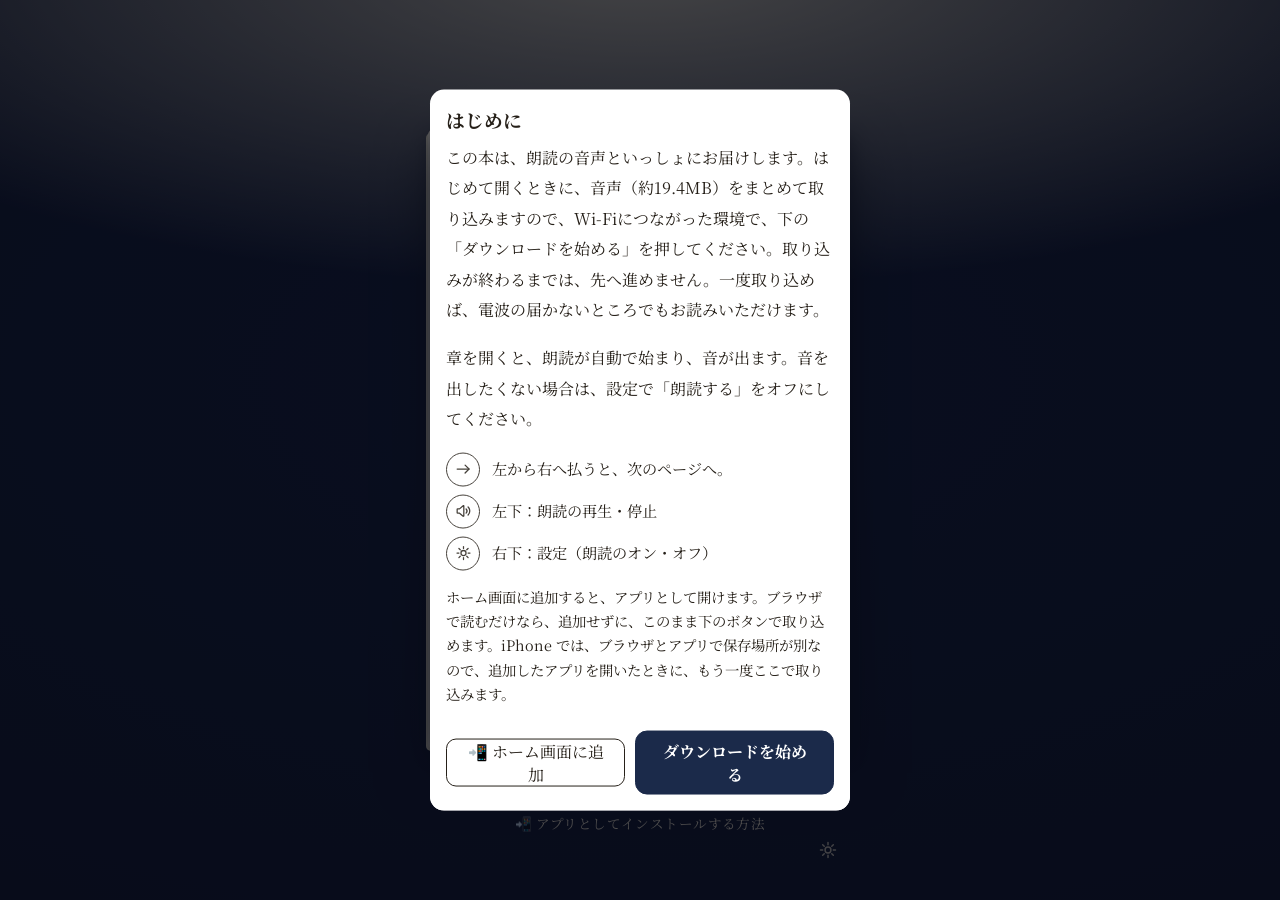
<file: d/e4ae73be55475c619121a068bb4b3c81/index.html>
<!doctype html>
<html lang="ja">
  <head>
    <meta charset="UTF-8" />
    <meta name="robots" content="noindex, nofollow" />
    
    <meta name="viewport" content="width=device-width, initial-scale=1, viewport-fit=cover" />
    <meta name="theme-color" content="#17130e" />
    <meta name="app-id" content="stb-order-0010" />
    
    <meta name="description" content="サウンド単行本：朗読つき電子書籍『双葉 湊 短編集：ロスト・ロッカーの残響』（著・双葉 湊）" />
    <meta name="mobile-web-app-capable" content="yes" />
    <meta name="apple-mobile-web-app-capable" content="yes" />
    
    <meta name="apple-mobile-web-app-status-bar-style" content="black" />
    <meta name="apple-mobile-web-app-title" content="双葉 湊 短編集" />
    <link rel="icon" type="image/png" href="icons/icon-192.png" />
    <link rel="apple-touch-icon" href="icons/apple-touch-icon.png" />
    <title>双葉 湊 短編集：ロスト・ロッカーの残響 — 双葉 湊</title>
    <script type="module" crossorigin src="./assets/index-7My6kVNF.js"></script>
    <link rel="stylesheet" crossorigin href="./assets/index-reYdAlJq.css">
  <link rel="manifest" href="./manifest.webmanifest"></head>
  <body>
    
    <section id="coverView" class="view view-cover">
      
      <div class="cover-gap cover-gap-top" aria-hidden="true"></div>
      <div class="cover-tap" id="coverTap" role="button" tabindex="0" aria-label="本を開く">
        <span class="book-cover">
          
          <img src="book/cover-art.webp" alt="双葉 湊 短編集：ロスト・ロッカーの残響 — 双葉 湊" class="cover-img" />
          <img src="icons/logo-line-white.svg" alt="" class="cover-logo" aria-hidden="true" />
          <span class="cover-vtitle" aria-hidden="true"><span class="vt-line">双葉 湊 短編集：</span><span class="vt-line vt-sub">ロスト・ロッカーの残響</span></span>
          <span class="cover-author" aria-hidden="true">双葉　湊</span>
        </span>
      </div>

      
      <div class="cover-below">
        
        <div class="cover-install" id="coverInstallEntry">
          <button id="cover-install-open" type="button" class="cover-install-open">📲 アプリとしてインストールする方法</button>
        </div>
        
        <footer class="cover-foot">
          <button id="coverSettingsBtn" type="button" class="cover-settings-btn" aria-label="設定"><svg viewBox="0 0 24 24" fill="none" stroke="currentColor" stroke-width="1.6" stroke-linecap="round" stroke-linejoin="round" aria-hidden="true"><circle cx="12" cy="12" r="3.2" /><path d="M12 3.8v2.4M12 17.8v2.4M3.8 12h2.4M17.8 12h2.4M6.2 6.2l1.7 1.7M17.8 6.2l-1.7 1.7M6.2 17.8l1.7-1.7M17.8 17.8l-1.7-1.7" /></svg></button>
        </footer>
      </div>
    </section>

    
    <section id="titleView" class="view view-title" hidden>
      <div class="title-sheet">
        <div class="title-text">
          <h1 class="title-name"><span class="vt-line">双葉 湊 短編集：</span><span class="vt-line vt-sub">ロスト・ロッカーの残響</span></h1>
          <p class="title-author">双葉 湊</p>
        </div>
        
        <div class="sheet-footer">
          <button id="titlePlayBtn" type="button" class="page-icon-btn" aria-label="再生"><svg viewBox="0 0 24 24" fill="none" stroke="currentColor" stroke-width="1.6" stroke-linecap="round" stroke-linejoin="round" aria-hidden="true"><path d="M4 9.8v4.4c0 .3.2.5.5.5H7l4.5 3.8c.3.3.9.1.9-.3V5.7c0-.4-.6-.6-.9-.3L7 9.3H4.5c-.3 0-.5.2-.5.5z" /><path d="M15.3 9.4a3.8 3.8 0 0 1 0 5.2" /><path d="M17.8 6.9a7.2 7.2 0 0 1 0 10.2" /></svg></button>
          <button id="titleMenuBtn" type="button" class="page-icon-btn" aria-label="設定"><svg viewBox="0 0 24 24" fill="none" stroke="currentColor" stroke-width="1.6" stroke-linecap="round" stroke-linejoin="round" aria-hidden="true"><circle cx="12" cy="12" r="3.2" /><path d="M12 3.8v2.4M12 17.8v2.4M3.8 12h2.4M17.8 12h2.4M6.2 6.2l1.7 1.7M17.8 6.2l-1.7 1.7M6.2 17.8l1.7-1.7M17.8 17.8l-1.7-1.7" /></svg></button>
        </div>
      </div>
    </section>

    
    <section id="workView" class="view view-work" hidden>
      <div class="work-sheet">
        <div class="work-text">
          <p id="workNum" class="work-num"></p>
          <h2 id="workTitle" class="work-title"></h2>
        </div>
        
        <div class="sheet-footer">
          <button id="workPlayBtn" type="button" class="page-icon-btn" aria-label="再生"><svg viewBox="0 0 24 24" fill="none" stroke="currentColor" stroke-width="1.6" stroke-linecap="round" stroke-linejoin="round" aria-hidden="true"><path d="M4 9.8v4.4c0 .3.2.5.5.5H7l4.5 3.8c.3.3.9.1.9-.3V5.7c0-.4-.6-.6-.9-.3L7 9.3H4.5c-.3 0-.5.2-.5.5z" /><path d="M15.3 9.4a3.8 3.8 0 0 1 0 5.2" /><path d="M17.8 6.9a7.2 7.2 0 0 1 0 10.2" /></svg></button>
          <button id="workMenuBtn" type="button" class="page-icon-btn" aria-label="設定"><svg viewBox="0 0 24 24" fill="none" stroke="currentColor" stroke-width="1.6" stroke-linecap="round" stroke-linejoin="round" aria-hidden="true"><circle cx="12" cy="12" r="3.2" /><path d="M12 3.8v2.4M12 17.8v2.4M3.8 12h2.4M17.8 12h2.4M6.2 6.2l1.7 1.7M17.8 6.2l-1.7 1.7M6.2 17.8l1.7-1.7M17.8 17.8l-1.7-1.7" /></svg></button>
        </div>
      </div>
    </section>

    
    <section id="gateView" class="view view-gate" hidden>
      <div class="gate-sheet">
        <div class="gate-text">
          
          <p id="gateWork" class="gate-work"></p>
          <p id="gateNum" class="gate-num"></p>
          
          <h2 class="gate-title"><span id="gateTitle"></span><span id="gateNarrator" class="gate-narrator"></span></h2>
        </div>
        
        <div class="sheet-footer">
          <button id="gatePlayBtn" type="button" class="page-icon-btn" aria-label="再生"><svg viewBox="0 0 24 24" fill="none" stroke="currentColor" stroke-width="1.6" stroke-linecap="round" stroke-linejoin="round" aria-hidden="true"><path d="M4 9.8v4.4c0 .3.2.5.5.5H7l4.5 3.8c.3.3.9.1.9-.3V5.7c0-.4-.6-.6-.9-.3L7 9.3H4.5c-.3 0-.5.2-.5.5z" /><path d="M15.3 9.4a3.8 3.8 0 0 1 0 5.2" /><path d="M17.8 6.9a7.2 7.2 0 0 1 0 10.2" /></svg></button>
          <button id="gateMenuBtn" type="button" class="page-icon-btn" aria-label="設定"><svg viewBox="0 0 24 24" fill="none" stroke="currentColor" stroke-width="1.6" stroke-linecap="round" stroke-linejoin="round" aria-hidden="true"><circle cx="12" cy="12" r="3.2" /><path d="M12 3.8v2.4M12 17.8v2.4M3.8 12h2.4M17.8 12h2.4M6.2 6.2l1.7 1.7M17.8 6.2l-1.7 1.7M6.2 17.8l1.7-1.7M17.8 17.8l-1.7-1.7" /></svg></button>
        </div>
      </div>
    </section>

    
    <section id="tocView" class="view view-toc" hidden>
      <div class="toc-sheet">
        <div class="toc-inner">
          <h2 id="tocHeading" class="toc-heading">目次</h2>
          <ul id="tocList" class="toc-list"></ul>
        </div>
        
        <p id="tocHint" class="toc-hint">タップでその章へ</p>
        
        <div class="sheet-footer">
          <button id="tocPlayBtn" type="button" class="page-icon-btn" aria-label="再生"><svg viewBox="0 0 24 24" fill="none" stroke="currentColor" stroke-width="1.6" stroke-linecap="round" stroke-linejoin="round" aria-hidden="true"><path d="M4 9.8v4.4c0 .3.2.5.5.5H7l4.5 3.8c.3.3.9.1.9-.3V5.7c0-.4-.6-.6-.9-.3L7 9.3H4.5c-.3 0-.5.2-.5.5z" /><path d="M15.3 9.4a3.8 3.8 0 0 1 0 5.2" /><path d="M17.8 6.9a7.2 7.2 0 0 1 0 10.2" /></svg></button>
          <button id="tocMenuBtn" type="button" class="page-icon-btn" aria-label="設定"><svg viewBox="0 0 24 24" fill="none" stroke="currentColor" stroke-width="1.6" stroke-linecap="round" stroke-linejoin="round" aria-hidden="true"><circle cx="12" cy="12" r="3.2" /><path d="M12 3.8v2.4M12 17.8v2.4M3.8 12h2.4M17.8 12h2.4M6.2 6.2l1.7 1.7M17.8 6.2l-1.7 1.7M6.2 17.8l1.7-1.7M17.8 17.8l-1.7-1.7" /></svg></button>
        </div>
        
        <span id="tocPager" class="folio" hidden></span>
      </div>
    </section>

    
    
    <section id="readerView" class="view view-reader" hidden>
      <div id="pageWrap" class="page-wrap">
        <div id="pageEl" class="page">
          
          <div id="pageAnim" class="page-anim" aria-hidden="true"></div>
          
          <div class="page-head"><span id="readerChapterLabel" class="page-head-title"></span></div>
          <article id="pageContent" class="page-content" aria-label="本文"></article>
          
          <div class="page-footer">
            
            <button id="playPauseBtn" type="button" class="page-icon-btn" aria-label="再生"><svg viewBox="0 0 24 24" fill="none" stroke="currentColor" stroke-width="1.6" stroke-linecap="round" stroke-linejoin="round" aria-hidden="true"><path d="M4 9.8v4.4c0 .3.2.5.5.5H7l4.5 3.8c.3.3.9.1.9-.3V5.7c0-.4-.6-.6-.9-.3L7 9.3H4.5c-.3 0-.5.2-.5.5z" /><path d="M15.3 9.4a3.8 3.8 0 0 1 0 5.2" /><path d="M17.8 6.9a7.2 7.2 0 0 1 0 10.2" /></svg></button>
            <button id="menuBtn" type="button" class="page-icon-btn" aria-label="設定"><svg viewBox="0 0 24 24" fill="none" stroke="currentColor" stroke-width="1.6" stroke-linecap="round" stroke-linejoin="round" aria-hidden="true"><circle cx="12" cy="12" r="3.2" /><path d="M12 3.8v2.4M12 17.8v2.4M3.8 12h2.4M17.8 12h2.4M6.2 6.2l1.7 1.7M17.8 6.2l-1.7 1.7M6.2 17.8l1.7-1.7M17.8 17.8l-1.7-1.7" /></svg></button>
          </div>
          
          <span id="pageFolio" class="folio"></span>
          
          <div id="audioError" class="audio-error" hidden>
            <span id="audioErrorText"></span>
            <button id="audioRetryBtn" type="button" class="audio-retry-btn">再試行</button>
          </div>
        </div>


        
        <div id="endrollPage" class="endroll-page" hidden>
          <div class="endroll-inner">
            <p class="endroll-label">エンドロール</p>
            <img id="endrollJacket" class="endroll-jacket" alt="収録曲のジャケット" draggable="false" hidden />
            <div class="endroll-lyrics" id="endrollLyrics"></div>
          </div>
          
          <div class="sheet-footer">
            <button id="endrollPlayBtn" type="button" class="page-icon-btn" aria-label="再生"><svg viewBox="0 0 24 24" fill="none" stroke="currentColor" stroke-width="1.6" stroke-linecap="round" stroke-linejoin="round" aria-hidden="true"><path d="M4 9.8v4.4c0 .3.2.5.5.5H7l4.5 3.8c.3.3.9.1.9-.3V5.7c0-.4-.6-.6-.9-.3L7 9.3H4.5c-.3 0-.5.2-.5.5z" /><path d="M15.3 9.4a3.8 3.8 0 0 1 0 5.2" /><path d="M17.8 6.9a7.2 7.2 0 0 1 0 10.2" /></svg></button>
            <button id="endrollMenuBtn" type="button" class="page-icon-btn" aria-label="設定"><svg viewBox="0 0 24 24" fill="none" stroke="currentColor" stroke-width="1.6" stroke-linecap="round" stroke-linejoin="round" aria-hidden="true"><circle cx="12" cy="12" r="3.2" /><path d="M12 3.8v2.4M12 17.8v2.4M3.8 12h2.4M17.8 12h2.4M6.2 6.2l1.7 1.7M17.8 6.2l-1.7 1.7M6.2 17.8l1.7-1.7M17.8 17.8l-1.7-1.7" /></svg></button>
          </div>
        </div>
        
        <div id="endPage" class="end-page" hidden>
          <div class="end-foot">
            
            <img class="end-logo" src="icons/logo-text-vertical.svg" alt="サウンド単行本" />
            <p class="end-colophon">『双葉 湊 短編集：ロスト・ロッカーの残響』　著者：双葉 湊<br />朗読：AI音声（「Charon」／「Kore」／「Enceladus」／Gemini 3.8 Flash）／音楽：自作曲（作品ごとに3曲・ループ再生）／形式：サウンド単行本／2026年11月 電子版</p>
          </div>
          
          <div class="sheet-footer">
            <button id="endPlayBtn" type="button" class="page-icon-btn" aria-label="再生" hidden><svg viewBox="0 0 24 24" fill="none" stroke="currentColor" stroke-width="1.6" stroke-linecap="round" stroke-linejoin="round" aria-hidden="true"><path d="M4 9.8v4.4c0 .3.2.5.5.5H7l4.5 3.8c.3.3.9.1.9-.3V5.7c0-.4-.6-.6-.9-.3L7 9.3H4.5c-.3 0-.5.2-.5.5z" /><path d="M15.3 9.4a3.8 3.8 0 0 1 0 5.2" /><path d="M17.8 6.9a7.2 7.2 0 0 1 0 10.2" /></svg></button>
            <button id="endMenuBtn" type="button" class="page-icon-btn" aria-label="設定"><svg viewBox="0 0 24 24" fill="none" stroke="currentColor" stroke-width="1.6" stroke-linecap="round" stroke-linejoin="round" aria-hidden="true"><circle cx="12" cy="12" r="3.2" /><path d="M12 3.8v2.4M12 17.8v2.4M3.8 12h2.4M17.8 12h2.4M6.2 6.2l1.7 1.7M17.8 6.2l-1.7 1.7M6.2 17.8l1.7-1.7M17.8 17.8l-1.7-1.7" /></svg></button>
          </div>
        </div>
      </div>

      

      
      <div class="read-progress" aria-hidden="true"><span id="readProgressFill"></span></div>
    </section>

    
    <div id="menuModal" class="modal" hidden role="dialog" aria-modal="true" aria-label="設定">
      <div class="modal-backdrop" id="menuBackdrop"></div>
      <div class="modal-panel menu-panel">
        
        <div class="modal-head">
          <h3 id="menuTitle">設定</h3>
          <button id="menuCloseBtn" class="menu-close-btn" aria-label="閉じる"><svg viewBox="0 0 24 24" fill="none" stroke="currentColor" stroke-width="1.6" stroke-linecap="round" aria-hidden="true"><path d="M6 6l12 12M18 6L6 18" /></svg></button>
        </div>

        
        <div class="menu-section">
          <div id="menuGroupMain">
            <label class="menu-row toggle-label" id="rowNarration"><span>朗読する</span><input type="checkbox" id="narrationToggle" checked /></label>
            
            <div class="menu-row menu-row-stack" id="rowSpeed">
              <span>速さ</span>
              <div class="seg speed-choices" id="speedChoices" role="group" aria-label="速さ"></div>
            </div>
            <div class="menu-row menu-row-stack" id="rowFont">
              <span>文字サイズ</span>
              <div class="seg font-choices" role="group" aria-label="文字サイズ">
                <button type="button" id="fontStdBtn" class="seg-btn font-choice" aria-pressed="true">標準</button>
                <button type="button" id="fontLargeBtn" class="seg-btn font-choice" aria-pressed="false">大</button>
              </div>
            </div>
            <label class="menu-row toggle-label" id="rowBgm"><span>BGM</span><input type="checkbox" id="bgmToggle" checked /></label>
          </div>
          <details id="menuMore" class="menu-more">
            <summary id="menuMoreSummary" class="menu-more-sum"><span>詳しい設定</span><svg viewBox="0 0 24 24" fill="none" stroke="currentColor" stroke-width="1.6" stroke-linecap="round" stroke-linejoin="round" aria-hidden="true"><path d="M6 9l6 6 6-6" /></svg></summary>
            <div id="menuGroupMore">
              <label class="menu-row toggle-label" id="rowPageSound"><span>ページめくり音</span><input type="checkbox" id="pageSoundToggle" checked /></label>
              <label class="menu-row toggle-label" id="rowBg"><span>背景イメージ</span><input type="checkbox" id="bgToggle" checked /></label>
              <label class="menu-row toggle-label" id="rowHl"><span>読んでいる文を強調</span><input type="checkbox" id="hlToggle" checked /></label>
              <label class="menu-row toggle-label" id="rowBgPlay"><span>画面を消しても再生</span><input type="checkbox" id="bgPlayToggle" checked /></label>
            </div>
          </details>
        </div>

        
        <div class="menu-nav">
          <button id="toCoverFromMenuBtn" type="button" class="menu-nav-btn" hidden><svg viewBox="0 0 24 24" fill="none" stroke="currentColor" stroke-width="1.6" stroke-linecap="round" stroke-linejoin="round" aria-hidden="true"><path d="M6.5 5.5v13" /><path d="M18 6.8v10.4L10 12Z" /></svg><span>初めから読む</span></button>
          <button id="tocFromMenuBtn" type="button" class="menu-nav-btn"><svg viewBox="0 0 24 24" fill="none" stroke="currentColor" stroke-width="1.6" stroke-linecap="round" aria-hidden="true"><path d="M5 7h14M5 12h14M5 17h14" /></svg><span>目次へ</span></button>
        </div>

        
        <div class="menu-foot">
          <button id="install-open" type="button" class="menu-nav-row">📲 アプリとしてインストールする方法</button>
        </div>

        
        <div id="dl-status-row" class="menu-foot" hidden>
          <p id="dl-status-line" class="menu-dl-status"></p>
          <button id="dl-status-fill" type="button" class="menu-nav-row" hidden>📥 足りない分をダウンロード</button>
          <button id="dl-status-repair" type="button" class="menu-nav-row" hidden>最初から取り込み直す（全部消してやり直します）</button>
        </div>

        
        <p id="version-line" class="menu-version">v<span id="version"></span> (<span id="engine-version"></span>)</p>

        
      </div>
    </div>

    
    <dialog id="install-dialog" class="install-dialog" aria-labelledby="install-title">
      <div class="modal-head">
        <h2 id="install-title">ホーム画面に追加して使う</h2>
        <button type="button" class="menu-close-btn" data-close aria-label="閉じる"><svg viewBox="0 0 24 24" fill="none" stroke="currentColor" stroke-width="1.6" stroke-linecap="round" aria-hidden="true"><path d="M6 6l12 12M18 6L6 18" /></svg></button>
      </div>
      <p class="muted">インストールすると、ホーム画面から開けて、オフラインでも使えます。</p>
      <button id="install-now" type="button" class="primary" hidden>今すぐインストール</button>

      <details data-platform="ios">
        <summary>iPhone / iPad</summary>
        <ol>
          <li><strong>Safari</strong> でこのページを開く</li>
          <li>共有ボタン(□から↑が出ているマーク)をタップ</li>
          <li>「<strong>ホーム画面に追加</strong>」を選ぶ</li>
          <li>右上の「追加」をタップ</li>
        </ol>
      </details>
      <details data-platform="android">
        <summary>Android</summary>
        <ol>
          <li><strong>Chrome</strong> でこのページを開く</li>
          <li>右上のメニュー(⋮)をタップ</li>
          <li>「<strong>アプリをインストール</strong>」または「ホーム画面に追加」を選ぶ</li>
          <li>「インストール」をタップ</li>
        </ol>
      </details>
      <details data-platform="pc">
        <summary>パソコン(Chrome / Edge)</summary>
        <ol>
          <li>アドレスバーの右端にあるインストールのマークをクリック</li>
          <li>「<strong>インストール</strong>」を選ぶ</li>
        </ol>
      </details>

    </dialog>

    
    <div id="dlNotice" class="modal" hidden role="dialog" aria-modal="true" aria-labelledby="dlNoticeTitle">
      <div class="modal-backdrop"></div>
      <div class="modal-panel dl-notice-panel">
        <div class="modal-head">
          <h3 id="dlNoticeTitle">はじめに</h3>
        </div>
        <p id="dlNoticeBody" class="dl-notice-body"></p>
        <p id="dlNoticeSound" class="dl-notice-body"></p>
        
        <ul id="dlNoticeGuide" class="dl-notice-guide" aria-label="操作のしかた">
          <li><span class="dl-guide-icon"><svg viewBox="0 0 24 24" fill="none" stroke="currentColor" stroke-width="1.6" stroke-linecap="round" stroke-linejoin="round" aria-hidden="true"><path d="M4 12h15" /><path d="M14 7l5 5-5 5" /></svg></span><span>左から右へ払うと、次のページへ。</span></li>
          <li><span class="dl-guide-icon"><svg viewBox="0 0 24 24" fill="none" stroke="currentColor" stroke-width="1.6" stroke-linecap="round" stroke-linejoin="round" aria-hidden="true"><path d="M4 9.8v4.4c0 .3.2.5.5.5H7l4.5 3.8c.3.3.9.1.9-.3V5.7c0-.4-.6-.6-.9-.3L7 9.3H4.5c-.3 0-.5.2-.5.5z" /><path d="M15.3 9.4a3.8 3.8 0 0 1 0 5.2" /><path d="M17.8 6.9a7.2 7.2 0 0 1 0 10.2" /></svg></span><span>左下：朗読の再生・停止</span></li>
          <li><span class="dl-guide-icon"><svg viewBox="0 0 24 24" fill="none" stroke="currentColor" stroke-width="1.6" stroke-linecap="round" stroke-linejoin="round" aria-hidden="true"><circle cx="12" cy="12" r="3.2" /><path d="M12 3.8v2.4M12 17.8v2.4M3.8 12h2.4M17.8 12h2.4M6.2 6.2l1.7 1.7M17.8 6.2l-1.7 1.7M6.2 17.8l1.7-1.7M17.8 17.8l-1.7-1.7" /></svg></span><span>右下：設定（朗読のオン・オフ）</span></li>
        </ul>
        
        <div id="dlNoticeInstall" class="dl-notice-install" hidden>
          <p class="dl-notice-body dl-notice-install-text">ホーム画面に追加すると、アプリとして開けます。ブラウザで読むだけなら、追加せずに、このまま下のボタンで取り込めます。iPhone では、ブラウザとアプリで保存場所が別なので、追加したアプリを開いたときに、もう一度ここで取り込みます。</p>
        </div>
        
        <div class="dl-notice-foot">
        <div id="dlNoticeProgress" class="dl-notice-progress" hidden>
          <div class="dl-progress-bar" role="progressbar" aria-valuemin="0" aria-valuemax="100" aria-valuenow="0" aria-labelledby="dlNoticeProgressText"><span id="dlNoticeProgressBar"></span></div>
          <p id="dlNoticeProgressText" class="dl-progress-text" aria-live="polite"></p>
        </div>
        <div class="dl-notice-actions">
          <button id="dl-notice-install-open" type="button" class="dl-install-open" hidden>📲 ホーム画面に追加</button>
          <button id="dlNoticeClose" type="button" class="primary">ダウンロードを始める</button>
        </div>
        </div>
      </div>
    </div>

    
    <div id="debug-panel" class="debug-panel" hidden></div>

    
    <div id="update-banner" class="banner" role="status" hidden>
      <span id="update-banner-text">更新があります</span>
      <div class="banner__actions" id="update-banner-actions">
        <button id="update-later" type="button">あとで</button>
        <button id="update-button" type="button" class="primary">更新</button>
      </div>
    </div>

    
    <div id="cache-banner" class="banner" role="status" hidden>
      <span><span id="cache-banner-text">音声データが一部そろっていません</span><small id="cache-banner-note"></small></span>
      <div id="cache-actions" class="banner__actions">
        <button id="cache-later" type="button">あとで</button>
        <button id="cache-repair" type="button" class="primary">足りない分をダウンロード</button>
      </div>
    </div>

    
    <div id="boot-error" class="banner boot-error" hidden>
      <span>うまく読み込めませんでした。<small>記録は消えません</small></span>
      <button id="boot-repair" type="button" class="primary">なおす</button>
    </div>

    <audio id="audioEl" preload="metadata"></audio>
    
    <audio id="gateAudio" preload="auto"></audio>
    
    <audio id="closingAudio" preload="auto"></audio>
    
    <audio id="endrollAudio" preload="auto"></audio>
    <script src="boot.js"></script>
  </body>
</html>
</file>
<file: d/e4ae73be55475c619121a068bb4b3c81/assets/index-reYdAlJq.css>
:root{--top-gap:24px;--safe-top:calc(env(safe-area-inset-top) + var(--top-gap));--band-lift:10px;--folio-strip:30px;--band-body-w:.35;--frame-mt:max(14px, calc(env(safe-area-inset-top) + 8px));--frame-mb:max(18px, calc(env(safe-area-inset-bottom) + 8px));--frame-ml:max(14px, calc(env(safe-area-inset-left) + 2px));--frame-mr:max(14px, calc(env(safe-area-inset-right) + 2px));--font-scale:1;--lightningcss-light: ;--lightningcss-dark:initial;color-scheme:dark only;--bg:#17130e;--surface:#fdfaf0;--text:#262019;--muted:#6a6252;--border:#d8cfb4;--primary:#1b2a4a;--primary-text:#fff;--debug:#d29922;--debug-text:#1f2328;--ui-on:#7a7466;--ui-on-text:#f7f2e7;--ui-on-press:#6b6455;--ui-off:#e6dcc4;--ui-soft:#f4efe3;--ui-seg-text:#7d7262;--ui-shadow:#3c321e2e;--ui-line:#d6ccb4;--ui-press:#7a74661a;--navy:#1b2a4a;--navy2:#24365e;--gold:#c9b87a;--paper:#fdfaf0;--paper-hi:#fffdf6;--paper-lo:#f7f0da;--ink:#262019;--ink-strong:#1b2a4a;--ink-soft:#6a6252;--ink-accent:#8a6d2f;--folio:#9a8a64;--head-note:#8d7c55;--sep:#a08c5a;--narr-sub:#8a7c5f;--colophon:#7d7260;--toc-ink:#2e2a24;--rt:#555;--tex-rgb:120, 100, 60;--gutter-rgb:101, 84, 52;--edge-a:#e7dec6;--edge-b:#d9cfb0;--edge-1:#eae1c9;--edge-2:#f3edda;--edge-3:#e0d5b8;--hl-bg:#a3823e21;--hl-ink:#17130c;--icon-line:#9280544d;--icon-ink:#927c4e9e;--icon-shadow:#5a4a281a;--icon-inset:#ffffff40;--icon-press:#7864371a;--hairline:#65543424;--focus-ring:#8a6d2f99;--row-press:#a3823e14;--toc-press:#a0803c1f;--hint-ink:#7a6a4a8c;--panel:#fff;--panel-link:#1b2a4a;--seg-on:#fff;--err-bg:#fdf0f0;--err-line:#e8bcbc;--err-ink:#a33;--err-btn-bg:#fff;--err-btn-line:#d99;--hint-pill-bg:#f7f2e7f0;--hint-pill-ink:#1e2d52;--hint-pill-line:#1e2d5233;--desk:#17130e;--desk2:#2a2115;--indigo:#0a1220;--indigo2:#1e2d52;--desk-text:#c9bda0;--theme:#1e2d52;--cover-title:#f7f2e7;--cover-author:#f7f2e7;--serif:"Book Serif", "Hiragino Mincho ProN", "Hiragino Mincho Pro", "Yu Mincho", "YuMincho", "Noto Serif JP", "MS PMincho", serif}[data-paper-scheme=dark]{--paper-hi:#171e28;--paper:#12181f;--paper-lo:#0c1117;--ink:#e9e3d3;--ink-strong:#ece7da;--ink-soft:#a79f8f;--ink-accent:#b3a06a;--folio:#7d8698;--head-note:#8b96a6;--sep:#77808e;--narr-sub:#98a0ac;--colophon:#9c968a;--toc-ink:#e9e3d3;--rt:#9aa1ab;--tex-rgb:190, 200, 215;--gutter-rgb:0, 0, 0;--edge-a:#1d242f;--edge-b:#131920;--edge-1:#202833;--edge-2:#262f3c;--edge-3:#171e27;--hl-bg:#c9b87a33;--hl-ink:#f7f2e7;--icon-line:#cdd4e04d;--icon-ink:#d6dbe5a8;--icon-shadow:#00000040;--icon-inset:#ffffff1f;--icon-press:#ffffff14;--hairline:#e9e3d324;--focus-ring:#c9b87aa6;--row-press:#e9e3d30f;--toc-press:#e9e3d31a;--hint-ink:#c6ccd673;--panel:#141a21;--panel-link:#9db4dd;--seg-on:#232b36;--err-bg:#2a1518;--err-line:#6e3438;--err-ink:#f0b9bc;--err-btn-bg:#1d1113;--err-btn-line:#8a4a4e;--hint-pill-bg:#0d1219f0;--hint-pill-ink:#e9e3d3;--hint-pill-line:#e9e3d340;--surface:#171e28;--text:#e9e3d3;--muted:#a39c8d;--border:#39424f;--ui-soft:#1d242e;--ui-seg-text:#a9b0bc;--ui-shadow:#00000073;--ui-line:#39424f;--ui-press:#e9e3d314;--ui-off:#2a323e}*{box-sizing:border-box;-webkit-tap-highlight-color:transparent}[hidden]{display:none!important}html{touch-action:manipulation;overscroll-behavior:none;height:100%}body{background:var(--desk);color:var(--ink);font-family:var(--serif);-webkit-text-size-adjust:100%;overscroll-behavior:none;width:100%;height:100%;margin:0;padding:0;position:fixed;inset:0;overflow:hidden}.muted{color:var(--muted)}.version{text-align:center;color:var(--desk-text);font-size:.8rem}.load-error{color:#fff;text-align:center;padding:20px}button{font:inherit;color:inherit;border:1px solid var(--border);background:var(--surface);cursor:pointer;border-radius:12px;min-width:44px;min-height:44px;margin:0;padding:8px 20px}button.primary{background:var(--primary);border-color:var(--primary);color:var(--primary-text);font-weight:700}button.link{color:var(--gold);background:0 0;border:0;margin:12px auto 0;text-decoration:underline;display:block}.banner{left:16px;right:16px;bottom:max(16px, env(safe-area-inset-bottom));background:var(--surface);max-width:448px;color:var(--text);border:1px solid var(--border);z-index:60;pointer-events:auto;touch-action:manipulation;border-radius:14px;justify-content:space-between;align-items:center;gap:12px;margin:0 auto;padding:8px 8px 8px 16px;display:flex;position:fixed;box-shadow:0 6px 20px #0003}.banner__actions{flex-shrink:0;gap:8px;display:flex}@media (width<=480px){.banner{flex-direction:column;align-items:stretch;gap:8px;padding:12px 12px 12px 16px}.banner__actions{justify-content:flex-end}}.boot-error small,#cache-banner-note{color:var(--muted);display:block}.install-dialog{overscroll-behavior:contain;background:var(--panel);width:min(448px,100vw - 32px);max-height:calc(100dvh - 32px);color:var(--text);border:none;border-radius:14px;padding:16px;overflow-y:auto}.install-dialog::backdrop{background:#0a102099}.install-dialog h2{margin:0 0 4px;font-size:1.1rem}.install-dialog details{border:1px solid var(--border);border-radius:12px;margin:8px 0;padding:4px 12px}.install-dialog summary{cursor:pointer;align-items:center;min-height:44px;font-weight:700;display:flex}.install-dialog ol{margin:0 0 8px;padding-left:1.4em}.install-dialog button.primary{width:100%;margin:8px 0 0;display:block}.debug-panel{left:max(8px, env(safe-area-inset-left));top:calc(var(--safe-top) + 4px);z-index:40;pointer-events:none;background:var(--surface);border:2px solid var(--debug);border-radius:10px;flex-wrap:wrap;align-items:center;gap:6px;padding:4px 6px;display:flex;position:fixed}.debug-panel__title{color:var(--debug);letter-spacing:.08em;font-size:.7rem;font-weight:700}.debug-panel__button{pointer-events:auto;background:var(--debug);border-color:var(--debug);min-width:44px;min-height:44px;color:var(--debug-text);padding:0 8px}.debug-panel__info{white-space:pre-line;font-variant-numeric:tabular-nums;color:var(--debug);flex:0 0 100%;font-size:.68rem;line-height:1.55}@media (prefers-reduced-motion:reduce){*{transition:none!important;animation:none!important}}.btn{color:#1b2a4a;background:#fff;border:1px solid #8a94a8;border-radius:999px;padding:.55em 1.1em;font-size:.95rem;line-height:1}.btn:active{transform:scale(.98)}.btn-primary{background:var(--navy);color:#fff;border-color:var(--navy)}.btn-ghost{color:#e8e2d0;background:0 0;border-color:#e8e2d0}.btn-small{padding:.4em .85em;font-size:.85rem}.btn-play{border-radius:999px;min-width:9em;padding:.7em 1.4em;font-size:1.05rem}.view-cover{--book-w:min(88vw, 420px, calc(67.55dvh - 174px));--cover-pb:max(28px, calc(env(safe-area-inset-bottom) + 16px));touch-action:pan-y;height:var(--app-h,100dvh);padding:0 max(16px, env(safe-area-inset-right)) var(--cover-pb) max(16px, env(safe-area-inset-left));background-color:var(--indigo);background-image:radial-gradient(ellipse 120% 58% at 50% -4%, color-mix(in srgb, var(--theme) 40%, #ffedb8 60%), transparent 62%), radial-gradient(ellipse 150% 110% at 50% 42%, color-mix(in srgb, var(--theme) 68%, #000 32%) 0%, color-mix(in srgb, var(--theme) 30%, #000 70%) 80%), radial-gradient(ellipse 125% 100% at 50% 46%, transparent 56%, #0000007a 100%);flex-direction:column;align-items:center;display:flex;position:relative}.cover-gap{flex:1 1 0}.cover-gap-top{min-height:max(20px, var(--safe-top))}.cover-below{flex:1 1 0;align-self:stretch;position:relative}.cover-foot{width:var(--book-w);pointer-events:none;flex-direction:column;padding-top:13px;display:flex;position:absolute;bottom:0;left:50%;transform:translate(-50%)}.cover-tap{text-align:inherit;cursor:pointer;background:0 0;border:none;padding:0;line-height:1.5}.cover-tap:active .book-cover{transform:scale(.995)}.book-cover{width:var(--book-w);aspect-ratio:127/188;background:#10182b;display:block;position:relative;overflow:hidden;container-type:inline-size}body.bound-right .book-cover{box-shadow:0 26px 52px #0000009e, 0 8px 18px #00000073, inset 0 0 0 1px #ffffff12, -3px 3px 0 -1px var(--edge-a), -6px 6px 0 -2px var(--edge-b);border-radius:7px 2px 2px 7px}body.bound-left .book-cover{box-shadow:0 26px 52px #0000009e, 0 8px 18px #00000073, inset 0 0 0 1px #ffffff12, 3px 3px 0 -1px var(--edge-a), 6px 6px 0 -2px var(--edge-b);border-radius:2px 7px 7px 2px}.book-cover:before{content:"";z-index:2;width:13px;position:absolute;top:0;bottom:0}body.bound-right .book-cover:before{background:linear-gradient(270deg,#0009,#ffffff1f 45%,#0006);right:0}body.bound-left .book-cover:before{background:linear-gradient(90deg,#0009,#ffffff1f 45%,#0006);left:0}.book-cover:after{content:"";z-index:2;pointer-events:none;background:linear-gradient(105deg,#0000 55%,#ffffff0f);position:absolute;inset:0}.cover-img{object-fit:cover;width:100%;height:100%;display:block}.cover-logo{z-index:3;width:7.1%;height:auto;display:block;position:absolute;top:4.3%}body.bound-right .cover-logo{left:5.8%}body.bound-left .cover-logo{right:5.8%}.cover-vtitle{z-index:3;letter-spacing:.14em;color:var(--cover-title);white-space:nowrap;font-size:8.4cqw;font-weight:700;line-height:1.5;position:absolute;top:12%}body.dir-vertical .cover-vtitle{writing-mode:vertical-rl;-webkit-writing-mode:vertical-rl}body.bound-right .cover-vtitle{right:14%}body.bound-left .cover-vtitle{left:14%}.cover-author{z-index:3;letter-spacing:.5em;color:var(--cover-author);white-space:nowrap;margin-right:-.5em;font-size:3.6cqw;position:absolute;bottom:4.2%;left:50%;transform:translate(-50%)}.cover-vtitle .vt-line,.title-name .vt-line{display:block}.cover-vtitle .vt-sub,.title-name .vt-sub{font-size:.42em}html,body{touch-action:pan-x pan-y}.view-gate{height:var(--app-h,100dvh);background:radial-gradient(ellipse at 50% 30%, var(--desk2), var(--desk) 75%);cursor:pointer;padding:var(--frame-mt) var(--frame-mr) var(--frame-mb) var(--frame-ml);touch-action:pan-y;justify-content:center;align-items:stretch;display:flex}.view-gate.gate-dragging,.view-gate.gate-dragging .gate-sheet{-webkit-user-select:none;user-select:none}.gate-sheet{background:linear-gradient(160deg, var(--paper-hi), var(--paper) 55%, var(--paper-lo));flex:1;min-width:0;position:relative;overflow:hidden}body.bound-right .gate-sheet{box-shadow:0 16px 40px #0000008c, -3px 3px 0 -1px var(--edge-a), -6px 6px 0 -2px var(--edge-b);border-radius:6px 2px 2px 6px}body.bound-left .gate-sheet{box-shadow:0 16px 40px #0000008c, 3px 3px 0 -1px var(--edge-a), 6px 6px 0 -2px var(--edge-b);border-radius:2px 6px 6px 2px}.gate-sheet:after{content:"";pointer-events:none;width:36px;position:absolute;top:0;bottom:0}body.bound-right .gate-sheet:after{background:linear-gradient(to left, rgba(var(--gutter-rgb), .26), rgba(var(--gutter-rgb), .08) 55%, transparent);right:0}body.bound-left .gate-sheet:after{background:linear-gradient(to right, rgba(var(--gutter-rgb), .26), rgba(var(--gutter-rgb), .08) 55%, transparent);left:0}.gate-text{position:absolute;top:11%;bottom:16%;left:50%;transform:translate(-50%)}body.dir-vertical .gate-text{writing-mode:vertical-rl;-webkit-writing-mode:vertical-rl}.gate-num{letter-spacing:.32em;color:var(--ink-accent);margin:0;padding-top:.15em;font-size:.98rem}.gate-title{letter-spacing:.1em;color:var(--ink-strong);margin:0 1.1em;font-size:2rem;font-weight:600}body.dir-vertical .gate-num{position:absolute;top:0;left:100%}.gate-narrator{color:var(--ink-soft);letter-spacing:.12em;margin-inline-start:1.4em;font-size:.98rem;font-weight:400}.gate-narrator:empty{display:none}.gate-work{letter-spacing:.22em;color:var(--ink-soft);margin:0 0 .8em;font-size:.98rem}.gate-work:empty{display:none}body.dir-vertical .gate-work{white-space:nowrap;margin:0 0 0 2.6em;position:absolute;top:0;left:100%}.view-title{height:var(--app-h,100dvh);background:radial-gradient(ellipse at 50% 30%, var(--desk2), var(--desk) 75%);cursor:pointer;padding:var(--frame-mt) var(--frame-mr) var(--frame-mb) var(--frame-ml);touch-action:pan-y;justify-content:center;align-items:stretch;display:flex}.view-title.title-dragging,.view-title.title-dragging .title-sheet{-webkit-user-select:none;user-select:none}.title-sheet{box-sizing:border-box;background:linear-gradient(160deg, var(--paper-hi), var(--paper) 55%, var(--paper-lo));flex:1;justify-content:center;align-items:center;min-width:0;padding:8% 0 14%;display:flex;position:relative;overflow:hidden}body.bound-right .title-sheet{box-shadow:0 16px 40px #0000008c, -3px 3px 0 -1px var(--edge-a), -6px 6px 0 -2px var(--edge-b);border-radius:6px 2px 2px 6px}body.bound-left .title-sheet{box-shadow:0 16px 40px #0000008c, 3px 3px 0 -1px var(--edge-a), 6px 6px 0 -2px var(--edge-b);border-radius:2px 6px 6px 2px}.title-sheet:after{content:"";pointer-events:none;width:36px;position:absolute;top:0;bottom:0}body.bound-right .title-sheet:after{background:linear-gradient(to left, rgba(var(--gutter-rgb), .26), rgba(var(--gutter-rgb), .08) 55%, transparent);right:0}body.bound-left .title-sheet:after{background:linear-gradient(to right, rgba(var(--gutter-rgb), .26), rgba(var(--gutter-rgb), .08) 55%, transparent);left:0}.title-text{max-height:100%;position:relative;transform:translateY(-4%)}body.dir-vertical .title-text{writing-mode:vertical-rl;-webkit-writing-mode:vertical-rl}.title-name{letter-spacing:.12em;color:var(--ink-strong);margin:0;font-size:2.1rem;font-weight:600}.title-author{letter-spacing:.2em;color:var(--ink-soft);text-align:end;margin:0;font-size:1rem;font-weight:400}body.dir-vertical .title-author{position:absolute;bottom:0;right:100%}body.dir-vertical .title-text:has(.vt-sub) .title-author{right:calc(100% + 1.6rem)}body.dir-horizontal .title-text{text-align:center}body.dir-horizontal .title-author{text-align:center;margin-top:1.4em}.view-work{height:var(--app-h,100dvh);background:radial-gradient(ellipse at 50% 30%, var(--desk2), var(--desk) 75%);cursor:pointer;padding:var(--frame-mt) var(--frame-mr) var(--frame-mb) var(--frame-ml);touch-action:pan-y;justify-content:center;align-items:stretch;display:flex}.view-work.work-dragging,.view-work.work-dragging .work-sheet{-webkit-user-select:none;user-select:none}.work-sheet{box-sizing:border-box;background:linear-gradient(160deg, var(--paper-hi), var(--paper) 55%, var(--paper-lo));flex:1;justify-content:center;align-items:center;min-width:0;padding:8% 0 14%;display:flex;position:relative;overflow:hidden}body.bound-right .work-sheet{box-shadow:0 16px 40px #0000008c, -3px 3px 0 -1px var(--edge-a), -6px 6px 0 -2px var(--edge-b);border-radius:6px 2px 2px 6px}body.bound-left .work-sheet{box-shadow:0 16px 40px #0000008c, 3px 3px 0 -1px var(--edge-a), 6px 6px 0 -2px var(--edge-b);border-radius:2px 6px 6px 2px}.work-sheet:after{content:"";pointer-events:none;width:36px;position:absolute;top:0;bottom:0}body.bound-right .work-sheet:after{background:linear-gradient(to left, rgba(var(--gutter-rgb), .26), rgba(var(--gutter-rgb), .08) 55%, transparent);right:0}body.bound-left .work-sheet:after{background:linear-gradient(to right, rgba(var(--gutter-rgb), .26), rgba(var(--gutter-rgb), .08) 55%, transparent);left:0}.work-text{max-height:100%;position:relative;transform:translateY(-4%)}body.dir-vertical .work-text{writing-mode:vertical-rl;-webkit-writing-mode:vertical-rl}.work-title{letter-spacing:.12em;color:var(--ink-strong);margin:0;font-size:2.1rem;font-weight:600}.work-num{letter-spacing:.32em;color:var(--ink-accent);margin:0;font-size:1rem}.work-num:empty{display:none}body.dir-vertical .work-num{margin-left:2.2em;position:absolute;top:0;left:100%}body.dir-horizontal .work-text{text-align:center}body.dir-horizontal .work-num{margin-bottom:1.2em}.view-reader{height:var(--app-h,100dvh);background:radial-gradient(ellipse at 50% 20%, var(--desk2), var(--desk) 78%);flex-direction:column;display:flex;position:relative}.toggle-label{white-space:nowrap;align-items:center;gap:4px;min-height:44px;font-size:.85rem;display:flex}.page-head{z-index:2;pointer-events:none;justify-content:center;align-items:baseline;gap:1em;display:flex;position:absolute;top:7px;left:44px;right:44px}.page-head-title{letter-spacing:.14em;color:var(--head-note);white-space:nowrap;text-overflow:ellipsis;font-size:.72rem;overflow:hidden}.read-progress{left:env(safe-area-inset-left);right:env(safe-area-inset-right);bottom:max(4px, env(safe-area-inset-bottom));z-index:9;background:#c9b87a2e;height:3px;display:flex;position:absolute}body.dir-vertical .read-progress{justify-content:flex-end}body.dir-horizontal .read-progress{justify-content:flex-start}.read-progress span{background:var(--gold);width:0;height:100%;transition:width .3s;display:block}.page-wrap{min-height:0;margin:var(--frame-mt) var(--frame-mr) var(--frame-mb) var(--frame-ml);--folio-band:44px;touch-action:pan-y;flex:1;position:relative}.page{background-image:repeating-linear-gradient(0deg, rgba(var(--tex-rgb), .014) 0 3px, transparent 3px 6px), linear-gradient(155deg, var(--paper-hi), var(--paper) 55%, var(--paper-lo));position:absolute;inset:0;overflow:hidden;container-type:inline-size}.page:before{content:"";background-image:var(--chapter-bg-bottom,none);pointer-events:none;background-position:bottom;background-repeat:no-repeat;background-size:100%;position:absolute;inset:0}body.bg-off .page:before{display:none}body.bound-right .page{box-shadow:0 12px 28px #00000080, -2px 2px 0 0 var(--edge-1), -4px 4px 0 0 var(--edge-2), -6px 6px 0 0 var(--edge-3);border-radius:6px 2px 2px 6px}body.bound-left .page{box-shadow:0 12px 28px #00000080, 2px 2px 0 0 var(--edge-1), 4px 4px 0 0 var(--edge-2), 6px 6px 0 0 var(--edge-3);border-radius:2px 6px 6px 2px}.page:after{content:"";z-index:1;pointer-events:none;width:38px;position:absolute;top:0;bottom:0}body.bound-right .page:after{background:linear-gradient(to left, rgba(var(--gutter-rgb), .3), rgba(var(--gutter-rgb), .1) 55%, transparent);right:0}body.bound-left .page:after{background:linear-gradient(to right, rgba(var(--gutter-rgb), .3), rgba(var(--gutter-rgb), .1) 55%, transparent);left:0}.page-anim{top:0;left:0;right:0;bottom:var(--folio-band,44px);z-index:0;pointer-events:none;position:absolute;overflow:hidden}body.bg-off .page-anim{display:none}@media (prefers-reduced-motion:reduce){.page-anim{display:none}}.anim-rain{width:2px;height:38px;animation:animRain var(--d,3.2s) linear var(--dl,0s) infinite;background:linear-gradient(#6b5a3300,#6b5a334d,#6b5a3300);border-radius:2px;position:absolute;top:-56px}.anim-rain.dim{animation-name:animRainDim}@keyframes animRain{0%{opacity:0;transform:translateY(-12px)rotate(14deg)}10%{opacity:.42}86%{opacity:.42}to{opacity:0;transform:translate(-6dvh,114dvh)rotate(14deg)}}@keyframes animRainDim{0%{opacity:0;transform:translateY(-12px)rotate(14deg)}10%{opacity:.17}86%{opacity:.17}to{opacity:0;transform:translate(-6dvh,114dvh)rotate(14deg)}}.anim-rain.top{animation-name:animRainTop}@keyframes animRainTop{0%{opacity:0;transform:translateY(-12px)rotate(14deg)}12%{opacity:.3}78%{opacity:.3}to{opacity:0;transform:translate(-2.2dvh,34dvh)rotate(14deg)}}.anim-mote{width:4px;height:4px;animation:animMote var(--d,16s) ease-in-out var(--dl,0s) infinite alternate;background:#967c4261;border-radius:50%;position:absolute}@keyframes animMote{0%{opacity:.1;transform:translate(0)}to{transform:translate(var(--dx,6px), var(--dy,-10px));opacity:.28}}.anim-glint{width:5px;height:5px;animation:animGlint var(--d,8s) ease-in-out var(--dl,0s) infinite;background:#beaa696b;border-radius:50%;position:absolute}@keyframes animGlint{0%,to{opacity:.04;transform:scale(.7)}50%{opacity:.3;transform:scale(1.1)}}.anim-glow{animation:animGlow var(--d,14s) ease-in-out var(--dl,0s) infinite alternate;background:radial-gradient(#dec47838,#dec47800 68%);border-radius:50%;position:absolute}.anim-glow.sunset{background:radial-gradient(#e2a45c45,#e2a45c00 68%)}@keyframes animGlow{0%{opacity:.3;transform:scale(1)}to{opacity:.5;transform:scale(1.05)}}.anim-sway{transform-origin:50% 0;background:#fffdf62e;border:1.5px solid #6b5a3333;border-radius:2px;width:15px;height:19px;animation:10s ease-in-out infinite alternate animSway;position:absolute}@keyframes animSway{0%{transform:rotate(-1.1deg)}to{transform:rotate(.8deg)}}.anim-band{background:linear-gradient(100deg,#c9b87a00 22%,#c9b87a14 48%,#c9b87a21 55%,#c9b87a00 80%);width:136%;height:36%;animation:17s ease-in-out infinite alternate animBand;position:absolute;left:-18%}@keyframes animBand{0%{opacity:.5;transform:rotate(-7deg)translate(-8px)}to{opacity:.72;transform:rotate(-7deg)translate(9px)}}.anim-cloud{height:9%;animation:animCloud var(--d,46s) ease-in-out var(--dl,0s) infinite alternate;background:radial-gradient(#fffef894,#fffef800 70%);border-radius:50%;position:absolute}@keyframes animCloud{0%{transform:translate(-10px)}to{transform:translate(20px)}}body.font-large{--font-scale:1.2}.page-content{z-index:0;inset:0 0 15%;bottom:max(15%, calc(var(--band-body-w) * 100cqw));font-size:calc(1.12rem * var(--font-scale));letter-spacing:.04em;color:var(--ink);line-height:2.1;position:absolute;overflow:hidden}body.dir-vertical .page-content{writing-mode:vertical-rl;-webkit-writing-mode:vertical-rl}body.dir-horizontal .page-content{writing-mode:horizontal-tb;-webkit-writing-mode:horizontal-tb}body.bound-right .page-content{padding:46px 42px 10px 30px}body.bound-left .page-content{padding:46px 30px 10px 42px}body.dir-vertical .page-content p{text-indent:1em;margin:0 0 0 1.4em}body.dir-horizontal .page-content p{text-indent:1em;margin:0 0 1em}.page-content p.cont,body.dir-vertical .page-content p.lead,body.dir-horizontal .page-content p.lead{text-indent:0}.page-content p.sep{text-align:center;text-indent:0;color:var(--sep)}.page-content ruby rt{color:var(--rt);font-size:.52em}@media (width>=700px){.page-content{font-size:calc(1.18rem * var(--font-scale))}}.page-content.measurer{visibility:hidden;pointer-events:none;z-index:-1;position:fixed;top:0;left:0;transform:translate(-110%)}body.bg-off .page-content{bottom:var(--folio-strip)}@media (orientation:landscape) and (height<=500px){:root{--frame-mt:max(6px, calc(env(safe-area-inset-top) + 4px));--frame-mb:max(8px, calc(env(safe-area-inset-bottom) + 4px));--frame-ml:max(8px, calc(env(safe-area-inset-left) + 2px));--frame-mr:max(8px, calc(env(safe-area-inset-right) + 2px))}.page-content{bottom:var(--folio-strip)}body.bound-right .page-content,body.bound-left .page-content{padding-top:32px}}body.bound-right .page.turn-next{animation:.18s ease-out turnFromLeft}body.bound-right .page.turn-prev,body.bound-left .page.turn-next{animation:.18s ease-out turnFromRight}body.bound-left .page.turn-prev{animation:.18s ease-out turnFromLeft}@keyframes turnFromLeft{0%{opacity:.35;transform:translate(-16px)}}@keyframes turnFromRight{0%{opacity:.35;transform:translate(16px)}}.page-footer{left:0;right:0;bottom:var(--band-lift);height:var(--folio-band,44px);z-index:2;pointer-events:none;justify-content:space-between;align-items:center;padding:0 12px;display:flex;position:absolute}.page>.folio{height:var(--folio-strip);z-index:2;pointer-events:none;writing-mode:horizontal-tb;justify-content:center;align-items:center;display:flex;position:absolute;bottom:0;left:0;right:0}.page-footer .btn{pointer-events:auto}body.bound-left .page-footer{flex-direction:row-reverse}.folio{letter-spacing:.32em;color:var(--folio);text-shadow:0 0 3px var(--paper), 0 0 3px var(--paper), 0 0 6px var(--paper-hi);font-size:.78rem;font-weight:600}.page-icon-btn{pointer-events:auto;cursor:pointer;border:1px solid var(--icon-line);width:44px;min-width:44px;height:44px;color:var(--icon-ink);box-shadow:0 1px 2px var(--icon-shadow), inset 0 0 0 1px var(--icon-inset);background:0 0;border-radius:999px;justify-content:center;align-items:center;padding:0;display:inline-flex}.page-icon-btn svg{width:19px;height:19px;display:block}.page-icon-btn:active{background:var(--icon-press);transform:scale(.96)}.sheet-footer{left:0;right:0;bottom:var(--band-lift);height:var(--folio-band,44px);z-index:2;pointer-events:none;writing-mode:horizontal-tb;position:absolute}.sheet-footer .page-icon-btn{pointer-events:auto;position:absolute;bottom:0}#gatePlayBtn,#tocPlayBtn,#endPlayBtn,#titlePlayBtn,#workPlayBtn,#endrollPlayBtn{left:12px}#gateMenuBtn,#tocMenuBtn,#endMenuBtn,#titleMenuBtn,#workMenuBtn,#endrollMenuBtn{right:12px}body.bound-left #gatePlayBtn,body.bound-left #tocPlayBtn,body.bound-left #endPlayBtn,body.bound-left #titlePlayBtn,body.bound-left #workPlayBtn,body.bound-left #endrollPlayBtn{left:auto;right:12px}body.bound-left #gateMenuBtn,body.bound-left #tocMenuBtn,body.bound-left #endMenuBtn,body.bound-left #titleMenuBtn,body.bound-left #workMenuBtn,body.bound-left #endrollMenuBtn{left:12px;right:auto}.page-footer .page-icon-btn{position:absolute;bottom:0}#playPauseBtn{left:12px}#menuBtn{right:12px}body.bound-left #playPauseBtn{left:auto;right:12px}body.bound-left #menuBtn{left:12px;right:auto}.page.dragging{-webkit-user-select:none;user-select:none;transition:none!important}.page.dragging .page-content{-webkit-user-select:none;user-select:none}body.dir-vertical .page-content p.story-end,body.dir-horizontal .page-content p.story-end{text-indent:0;text-align:center;letter-spacing:.35em;color:var(--ink-soft);font-size:.92em}.unit.now{background:var(--hl-bg);color:var(--hl-ink);border-radius:3px}body.hl-off .unit.now{color:inherit;background:0 0}.seg-tag{display:none}body.debug-on .unit.seg-a{background:#588cd624;border-radius:3px}body.debug-on .unit.seg-b{background:#e89e4a29;border-radius:3px}body.debug-on:not(.hl-off) .unit.now{background:var(--hl-bg);color:var(--hl-ink)}body.debug-on .unit.seg-first{position:relative}body.debug-on .seg-tag{z-index:3;color:#fff;letter-spacing:.04em;white-space:nowrap;pointer-events:none;writing-mode:horizontal-tb;background:#37415c;border-radius:999px;padding:2px 6px;font-family:sans-serif;font-size:10px;font-weight:700;line-height:1.25;display:block;position:absolute;inset-block-start:-.3em;inset-inline-start:-.95em}.end-page{z-index:11;touch-action:pan-y;background-image:repeating-linear-gradient(0deg, rgba(var(--tex-rgb), .014) 0 3px, transparent 3px 6px), linear-gradient(155deg, var(--paper-hi), var(--paper) 55%, var(--paper-lo));position:absolute;inset:0}.end-foot{padding:0 30px calc(var(--band-lift) + var(--folio-band,44px) + 8px);flex-direction:column;align-items:center;gap:14px;display:flex;position:absolute;bottom:0;left:0;right:0}.end-colophon{letter-spacing:.06em;color:var(--colophon);text-align:center;margin:0;font-size:.72rem;line-height:1.9}.end-logo{width:128px;height:auto}.endroll-page{z-index:11;touch-action:pan-y pinch-zoom;writing-mode:horizontal-tb;background-image:repeating-linear-gradient(0deg, rgba(var(--tex-rgb), .014) 0 3px, transparent 3px 6px), linear-gradient(155deg, var(--paper-hi), var(--paper) 55%, var(--paper-lo));position:absolute;inset:0}.endroll-inner{box-sizing:border-box;padding:30px 30px calc(var(--band-lift) + var(--folio-band,44px) + 10px);flex-direction:column;align-items:center;gap:11px;display:flex;position:absolute;inset:0}.endroll-label{letter-spacing:.5em;text-indent:.5em;color:var(--colophon);margin:0;font-size:.72rem}.endroll-jacket{-webkit-user-drag:none;-webkit-user-select:none;user-select:none;border-radius:2px;width:min(100%,330px);height:auto;box-shadow:0 12px 28px #2b24144d,0 2px 6px #2b241433}.endroll-lyrics{text-align:center;scrollbar-width:none;touch-action:none;flex:auto;width:100%;max-width:330px;min-height:0;padding:50px 2px 4px;overflow-y:auto;-webkit-mask-image:linear-gradient(#0000,#000 44px calc(100% - 44px),#0000);mask-image:linear-gradient(#0000,#000 44px calc(100% - 44px),#0000)}.endroll-lyrics::-webkit-scrollbar{display:none}.endroll-line,.endroll-note{letter-spacing:.05em;color:var(--colophon);opacity:.38;-webkit-user-select:none;user-select:none;-webkit-touch-callout:none;margin:0;padding:6px 0;font-size:.92rem;line-height:1.7;transition:opacity .3s,color .3s}.endroll-line.active,.endroll-note.active{color:var(--ink);opacity:1;font-weight:600}.endroll-note{font-size:1.05rem}.audio-error{left:12px;right:12px;bottom:calc(var(--folio-band,44px) + 8px);z-index:6;color:var(--err-ink);background:var(--err-bg);border:1px solid var(--err-line);text-align:center;border-radius:8px;margin:0;padding:8px 10px;font-size:.85rem;position:absolute}.audio-retry-btn{min-height:44px;font:inherit;color:var(--err-ink);background:var(--err-btn-bg);border:1px solid var(--err-btn-line);cursor:pointer;border-radius:999px;margin:6px auto 0;padding:6px 22px;display:block}.modal{z-index:20;position:fixed;inset:0}.modal-backdrop{background:#0a102099;position:absolute;inset:0}.modal-panel{overscroll-behavior:contain;background:var(--panel);width:min(92vw,480px);max-height:82dvh;color:var(--text);border-radius:14px;padding:16px;position:absolute;top:50%;left:50%;overflow:auto;transform:translate(-50%,-50%)}.modal-head{justify-content:space-between;align-items:center;display:flex}.modal-head h3{margin:0}.dl-notice-panel{width:min(92vw,420px)}.dl-notice-body{margin:10px 0 18px;line-height:1.9}.dl-notice-guide{gap:8px;margin:0 0 14px;padding:0;font-size:.95rem;list-style:none;display:grid}.dl-notice-guide li{align-items:center;gap:12px;line-height:1.5;display:flex}.dl-guide-icon{opacity:.85;border:1px solid;border-radius:50%;flex:none;justify-content:center;align-items:center;width:34px;height:34px;display:inline-flex}.dl-guide-icon svg{width:19px;height:19px}.dl-notice-install{margin:0 0 14px}.dl-notice-install-text{margin:0 0 10px;font-size:.9rem;line-height:1.7}.dl-install-open{min-height:44px;color:inherit;font:inherit;cursor:pointer;background:0 0;border:1px solid;border-radius:10px;padding:0 14px}.dl-notice-foot{background:var(--panel);margin:0 -16px -16px;padding:10px 16px 16px;position:sticky;bottom:-16px}.dl-notice-progress{margin:0 0 10px}.dl-progress-bar{background:#c9b87a2e;border-radius:4px;height:8px;overflow:hidden}.dl-progress-bar span{background:var(--gold);width:0;height:100%;transition:width .3s;display:block}.dl-progress-text{margin:8px 0 0;font-size:.9rem;line-height:1.6}.dl-notice-actions{justify-content:space-between;align-items:center;gap:10px;display:flex}.dl-notice-actions #dlNoticeClose{margin-left:auto}.dl-notice-actions button:disabled{opacity:.55;cursor:default}.view-toc{height:var(--app-h,100dvh);background:radial-gradient(ellipse at 50% 30%, var(--desk2), var(--desk) 75%);padding:var(--frame-mt) var(--frame-mr) var(--frame-mb) var(--frame-ml);touch-action:pan-y;justify-content:center;align-items:stretch;display:flex}.view-toc.toc-dragging,.view-toc.toc-dragging .toc-sheet{-webkit-user-select:none;user-select:none}.toc-sheet{background:linear-gradient(160deg, var(--paper-hi), var(--paper) 55%, var(--paper-lo));writing-mode:vertical-rl;-webkit-writing-mode:vertical-rl;min-width:0;padding:calc((100dvh - var(--frame-mt) - var(--frame-mb)) * .11 + .15em) 30px 34px;--toc-top:29px;--toc-item-h:232px;flex-direction:column;flex:1;justify-content:center;display:flex;position:relative;overflow:hidden}.toc-inner{min-width:0;height:100%}body.bound-right .toc-sheet{box-shadow:0 16px 40px #0000008c, -3px 3px 0 -1px var(--edge-a), -6px 6px 0 -2px var(--edge-b);border-radius:6px 2px 2px 6px}body.bound-left .toc-sheet{box-shadow:0 16px 40px #0000008c, 3px 3px 0 -1px var(--edge-a), 6px 6px 0 -2px var(--edge-b);border-radius:2px 6px 6px 2px}.toc-heading{letter-spacing:.35em;color:var(--ink-strong);box-sizing:border-box;flex-direction:row;justify-content:flex-start;height:100%;margin:0;padding-top:0;font-size:1.45rem;font-weight:600;display:flex}.toc-list{margin:0;margin-block-start:2.8em;padding:0;list-style:none}.toc-inner.no-head .toc-list{margin-block-start:0}.toc-list li{box-sizing:border-box;padding-top:var(--toc-top);flex-direction:row;justify-content:flex-start;align-items:flex-start;display:flex}.toc-list li+li{margin-block-start:2em}.toc-item{text-align:start;cursor:pointer;color:var(--toc-ink);font:inherit;height:var(--toc-item-h,auto);box-sizing:border-box;background:0 0;border:none;border-radius:8px;padding:10px 9px;position:relative}.toc-item .toc-num{color:var(--ink-accent);letter-spacing:.15em;font-size:.85rem}.toc-item .toc-title{margin-inline-start:.55em;font-size:1.08rem}.toc-item .toc-narr{color:var(--narr-sub);letter-spacing:.08em;margin-inline-start:.9em;font-size:.82rem}.toc-item:active{background:var(--toc-press)}.toc-list li.toc-work{padding:calc(var(--toc-top) + 10px) 9px 10px;cursor:pointer;border-radius:8px;display:block}.toc-list li.toc-work:active{background:var(--toc-press)}.toc-list.has-works li:not(.toc-work){padding-top:calc(var(--toc-top) + 2.2em)}.toc-list.has-works li.toc-work:not(:first-child){margin-block-start:4.2em}.toc-list li.toc-work+li{margin-block-start:1em}.toc-work .toc-work-num{color:var(--ink-accent);letter-spacing:.15em;font-size:.85rem}.toc-work .toc-work-title{color:var(--ink-strong);letter-spacing:.08em;margin-inline-start:.55em;font-size:1.15rem;font-weight:600}.toc-hint{left:0;right:0;bottom:calc(var(--band-lift) + var(--folio-band,44px) + 6px);z-index:2;text-align:center;writing-mode:horizontal-tb;letter-spacing:.1em;color:var(--hint-ink);pointer-events:none;margin:0;font-size:.72rem;position:absolute}.toc-sheet>.folio{height:var(--folio-strip);z-index:2;pointer-events:none;writing-mode:horizontal-tb;justify-content:center;align-items:center;display:flex;position:absolute;bottom:0;left:0;right:0}.toc-sheet>.folio[hidden]{display:none}.toc-measurer{visibility:hidden;pointer-events:none;z-index:-1;writing-mode:vertical-rl;-webkit-writing-mode:vertical-rl;position:fixed;top:0;left:0;transform:translate(-110%)}.toc-measurer .toc-inner{height:100%}.menu-panel .menu-section{margin-top:6px}.menu-panel{padding:16px 18px 22px}.menu-panel .modal-head h3{letter-spacing:.08em;font-size:1.2rem}.menu-row.is-inert{opacity:.42;pointer-events:none}.menu-close-btn{cursor:pointer;width:44px;min-width:44px;height:44px;color:var(--muted);background:0 0;border:none;border-radius:999px;justify-content:center;align-items:center;margin-right:-10px;padding:0;display:inline-flex}.menu-close-btn:active{background:var(--ui-press)}.menu-close-btn svg{width:21px;height:21px}.seg{background:var(--ui-soft);border-radius:10px;align-items:center;gap:2px;padding:3px;display:flex}.seg-btn{min-height:36px;font:inherit;white-space:nowrap;color:var(--ui-seg-text);cursor:pointer;background:0 0;border:none;border-radius:8px;flex:1;padding:0 9px;font-size:.88rem;position:relative}.seg-btn:after{content:"";position:absolute;inset:-4px 0}.seg-btn[aria-pressed=true]{background:var(--seg-on);color:var(--text);box-shadow:0 1px 3px var(--ui-shadow);font-weight:600}.font-choices .seg-btn{min-width:48px}.speed-choices .seg-btn{padding:0 6px;font-size:.86rem}.menu-row.menu-row-stack{flex-direction:column;align-items:stretch;gap:8px;padding:12px 2px 14px}.menu-more-sum{min-height:48px;color:var(--muted);cursor:pointer;border-bottom:1px solid var(--hairline);justify-content:space-between;align-items:center;padding:3px 2px;font-size:.95rem;list-style:none;display:flex}.menu-more-sum::-webkit-details-marker{display:none}.menu-more-sum svg{flex:none;width:18px;height:18px;transition:transform .18s}.menu-more[open]>.menu-more-sum svg{transform:rotate(180deg)}.menu-more-sum:focus-visible{outline:2px solid var(--focus-ring);outline-offset:2px}.menu-row>span:first-child{white-space:nowrap;flex:none}@media (width<=380px){#rowSpeed{gap:8px}.speed-choices .seg-btn{padding:0 4px;font-size:.8rem}}.menu-nav{gap:10px;margin-top:18px;display:flex}.menu-nav-btn{min-height:44px;font:inherit;letter-spacing:.04em;color:var(--text);border:1px solid var(--ui-line);cursor:pointer;background:0 0;border-radius:10px;flex:1;justify-content:center;align-items:center;gap:7px;padding:0 12px;font-size:.9rem;display:inline-flex}.menu-nav-btn[hidden]{display:none}.menu-nav-btn svg{width:17px;height:17px;color:var(--muted);flex:none}.menu-nav-btn:active{background:var(--ui-press)}.menu-nav-btn:focus-visible{outline:2px solid var(--focus-ring);outline-offset:2px}.menu-foot{margin-top:10px}.menu-foot .menu-nav-row{border-bottom:none}.menu-dl-status{text-align:center;color:var(--text);margin:0 0 2px;font-size:.82rem}.menu-version{text-align:center;letter-spacing:.08em;color:var(--muted);cursor:pointer;margin:12px 0 0;font-size:.7rem}.menu-nav-row{border:none;border-bottom:1px solid var(--hairline);width:100%;min-height:42px;font:inherit;color:var(--text);cursor:pointer;text-align:start;background:0 0;justify-content:space-between;align-items:center;padding:3px 2px;font-size:.95rem;display:flex}.menu-nav-row:after{content:"›";color:var(--ink-accent);font-size:1.15rem;line-height:1}.menu-nav-row:active{background:var(--row-press)}.menu-row{border-bottom:1px solid var(--hairline);justify-content:space-between;align-items:center;gap:12px;min-height:46px;padding:3px 2px;font-size:.95rem;display:flex}.menu-row.toggle-label{font-size:.95rem}.menu-row input[type=checkbox]{appearance:none;background:var(--ui-off);cursor:pointer;border:none;border-radius:999px;flex:none;width:42px;height:24px;margin:0;transition:background-color .18s;position:relative}.menu-row input[type=checkbox]:after{content:"";background:#fff;border-radius:50%;width:18px;height:18px;transition:transform .18s;position:absolute;top:3px;left:3px;box-shadow:0 1px 2px #5a4a2859}.menu-row input[type=checkbox]:checked{background:var(--ui-on)}.menu-row input[type=checkbox]:checked:after{background:var(--ui-on-text);transform:translate(18px)}.menu-row input[type=checkbox]:focus-visible{outline:2px solid var(--focus-ring);outline-offset:2px}.menu-panel .link{color:var(--panel-link);margin:10px 0 0}.cover-settings-btn{pointer-events:auto;width:44px;height:44px;color:color-mix(in srgb, var(--desk-text) 75%, transparent);cursor:pointer;background:0 0;border:none;border-radius:999px;justify-content:center;align-self:flex-end;align-items:center;padding:0;display:inline-flex}.cover-settings-btn svg{flex:none;width:22px;height:22px;display:block}.cover-settings-btn:active{background:color-mix(in srgb, var(--desk-text) 12%, transparent)}.cover-settings-btn:focus-visible{outline:2px solid color-mix(in srgb, var(--desk-text) 65%, transparent);outline-offset:2px}.cover-install{padding-top:var(--cover-pb);pointer-events:none;justify-content:center;align-items:center;display:flex;position:absolute;inset:0}.cover-install[hidden]{display:none}.cover-install-open{pointer-events:auto;width:auto;max-width:min(var(--book-w), calc(100% - 24px));min-height:44px;font:inherit;letter-spacing:.03em;text-align:center;color:color-mix(in srgb, var(--desk-text) 88%, transparent);cursor:pointer;background:0 0;border:none;border-radius:6px;justify-content:center;align-items:center;padding:6px 14px;font-size:.85rem;line-height:1.5;display:inline-flex}.cover-install-open:active{background:color-mix(in srgb, var(--desk-text) 10%, transparent)}.cover-install-open:focus-visible{outline:2px solid color-mix(in srgb, var(--desk-text) 65%, transparent);outline-offset:2px}
</file>
